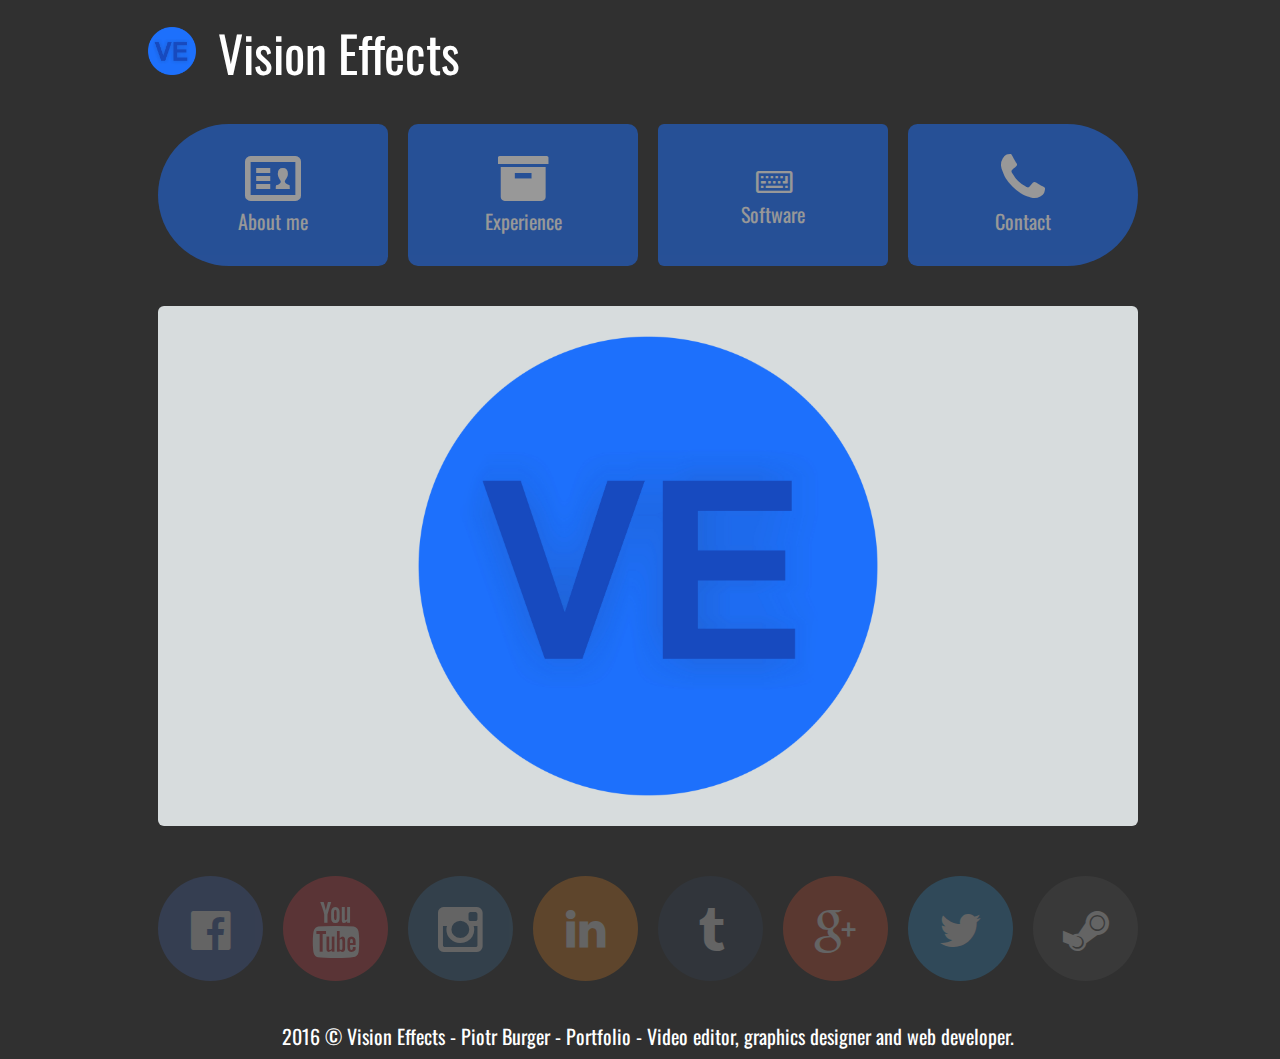
<file: index.html>
<!--VISION EFFECTS © 2016 all rights reserved -->

<!DOCTYPE html>
<html>
  <head>
    <title>Vision Effects</title>
    <meta http-equiv="X-UA-Compatible" content="IE=edge,chrome"
    <meta charset="utf-8"/>
    <meta name="description" content="Video editor, Graphics Designer, Photographer, Web developer"/>
    <meta name="keywords" content="montaż filmowy, teledysk, sesja zdjęciowa, logo, grafika, portfolio, html, css, javascript"/>
        <link rel="icon" 
      type="image/png" 
      href="https://38.media.tumblr.com/avatar_ae6f4740b1dc_128.png">
    <link rel="stylesheet" href="main.css" type="text/css"/>
    <link rel="stylesheet" href="css/fontello.css" type="text/css"/>
    <link href='https://fonts.googleapis.com/css?family=Oswald&subset=latin,latin-ext' rel='stylesheet' type='text/css'>

  </head>
  <body>
    <div id="container">
        <div class="rectangle">
        <div id="logo"><a href="vision-effects-piotr-burger-portfolio" class="tilelinkhtml5"><img src="logo/velogo.png" width="48" height="48"> &shy; Vision Effects</div>
        <div id="nic"></div>
        <div style="clear: both;"></div>
      </div>
      <div class="rectangle">

            <div class="tile1">
            <a href="about-me" class="tilelink"><i class="icon-vcard"></i><br>About me</br></a>
            </div>
            <div class="tile2"><a href="video-montage-web-development-graphics" class="tilelink">
              <i class="icon-box"></i><br>Experience</br></a>
            </div>

      <div class="tile5">
            <a href="video-editor-graphics-designer-webdeveloper-css-html-photographer" class="tilelink">
              <i class="icon-keyboard"></i><br>Software</br></a>
          </div>

            
            <div class="tile3"><a href="contact-vision-effects" class="tilelink">
              <i class="icon-phone"></i><br>Contact</br></a>
            </div>
        </div>
        <div style="clear: both;"></div>

        <div class="square">

            <div class="logo">
              <br/>
              <a href="logo.html" class="tilelinkhtml5"><img src="logo/velogo.png" width="460" height="460" alt=""></a>
            </div>
          </div>

            <div style="clear: both;"></div>
             
      <div class="rectangle">
            <div class="fb">
              <a href="https://www.facebook.com/piotr.burger" target="_blank" class="sociallink">
              <i class="icon-facebook-official"></i></a>
            </div>

            <div class="yt">
              <a href="http://www.youtube.com/lolip1994" target="_blank" class="sociallink">
              <i class="icon-youtube"></i></a>
            </div>

            <div class="insta">
              <a href="http://www.instagram.com/pitmcdonald/" target="_blank" class="sociallink">
              <i class="icon-instagram"></i></a>
            </div>

            <div class="linkin">
              <a href="https://www.linkedin.com/in/piotr-burger-8219b6109?trk=hp-identity-name" target="_blank" class="sociallink">
              <i class="icon-linkedin"></i></a>
            </div>

             <div class="tumblr">
              <a href="http://visioneffects.tumblr.com/" target="_blank" class="sociallink">
              <i class="icon-tumblr"></i></a>
            </div>
    
            <div class="gplus">
              <a href="http://plus.google.com/u/0/" target="_blank" class="sociallink">
              <i class="icon-gplus"></i></a>
            </div>

            <div class="tw">
              <a href="https://twitter.com/LolipQ" target="_blank" class="sociallink">
              <i class="icon-twitter"></i></a>
            </div>
           
            <div class="steam">
              <a href="https://steamcommunity.com/profiles/76561198001798098/" target="_blank" class="sociallink">
              <i class="icon-steam"></i></a>
            </div>

          </div>

            
        <div style="clear: both;"></div>

        <div class="rectangletext">2016 &copy; Vision Effects - Piotr Burger - Portfolio - Video editor, graphics designer and web developer. </div>

      </div>
   </body>
   </html>
</file>
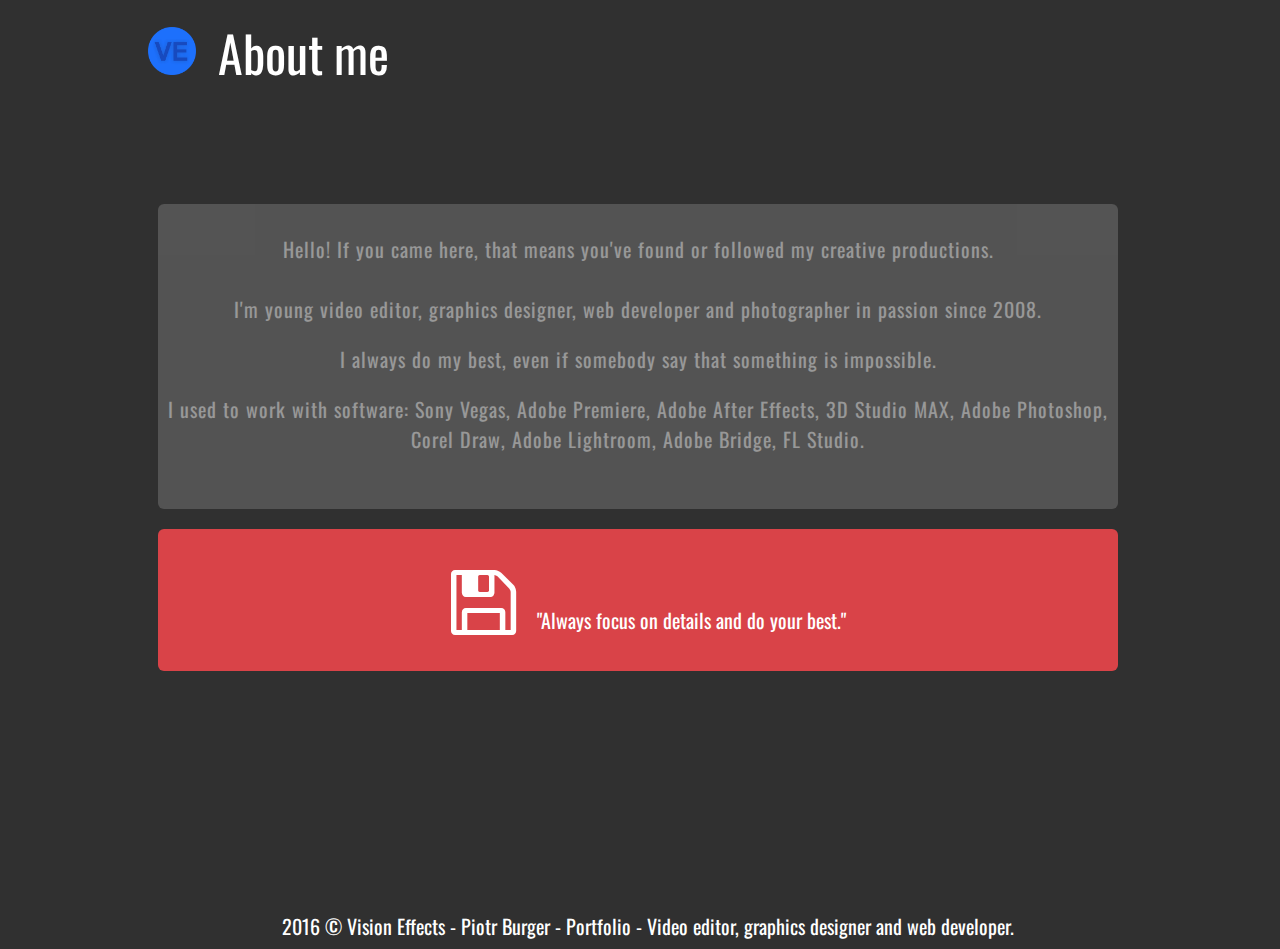
<file: aboutme.html>
<!--VISION EFFECTS © 2016 all rights reserved -->

<!DOCTYPE html>
<html>
  <head>
    <title>Vision Effects</title>
    <meta http-equiv="X-UA-Compatible" content="IE=edge,chrome"
    <meta charset="utf-8"/>
    <meta name="description" content="Video editor, Graphics Designer, Photographer, Web developer"/>
    <meta name="keywords" content="montaż filmowy, teledysk, sesja zdjęciowa, logo, grafika, portfolio, html, css, javascript"/>
        <link rel="icon" 
      type="image/png" 
      href="https://38.media.tumblr.com/avatar_ae6f4740b1dc_128.png">
    <link rel="stylesheet" href="main.css" type="text/css"/>
    <link rel="stylesheet" href="css/fontello.css" type="text/css"/>
    <link href='https://fonts.googleapis.com/css?family=Oswald&subset=latin,latin-ext' rel='stylesheet' type='text/css'>

  </head>
  <body>
    <div id="container">
        <div class="rectangle">
        <div id="logo"><a href="vision-effects-piotr-burger-portfolio" class="tilelinkhtml5"><img src="logo/velogo.png" width="48" height="48"> &shy; About me</div>
        <div id="nic"></div>
        <div style="clear: both;"></div>
      </div>

        <div class="square">

          <div class="about1"><br>Hello! If you came here, that means you've found or followed my creative productions.</br> <br>I'm young video editor, graphics designer, web developer and photographer in passion since 2008.<p> I always do my best, even if somebody say that something is impossible.</p></p><p>I used to work with software: Sony Vegas, Adobe Premiere, Adobe After Effects, 3D Studio MAX, Adobe Photoshop, Corel Draw, Adobe Lightroom, Adobe Bridge, FL Studio.</p>
          </div>
          <div style="clear: both;"></div>

            <div class="aboutme">
              <a href="works.html" target="_blank" class="tilelinkhtml5">
              <i class="icon-floppy"></i>"Always focus on details and do your best."</a>
            </div>
          </div>
            
        <div style="clear: both;"></div>

        <div class="rectangleaboutme">2016 &copy; Vision Effects - Piotr Burger - Portfolio - Video editor, graphics designer and web developer. </div>

      </div>
   </body>
   </html>
</file>
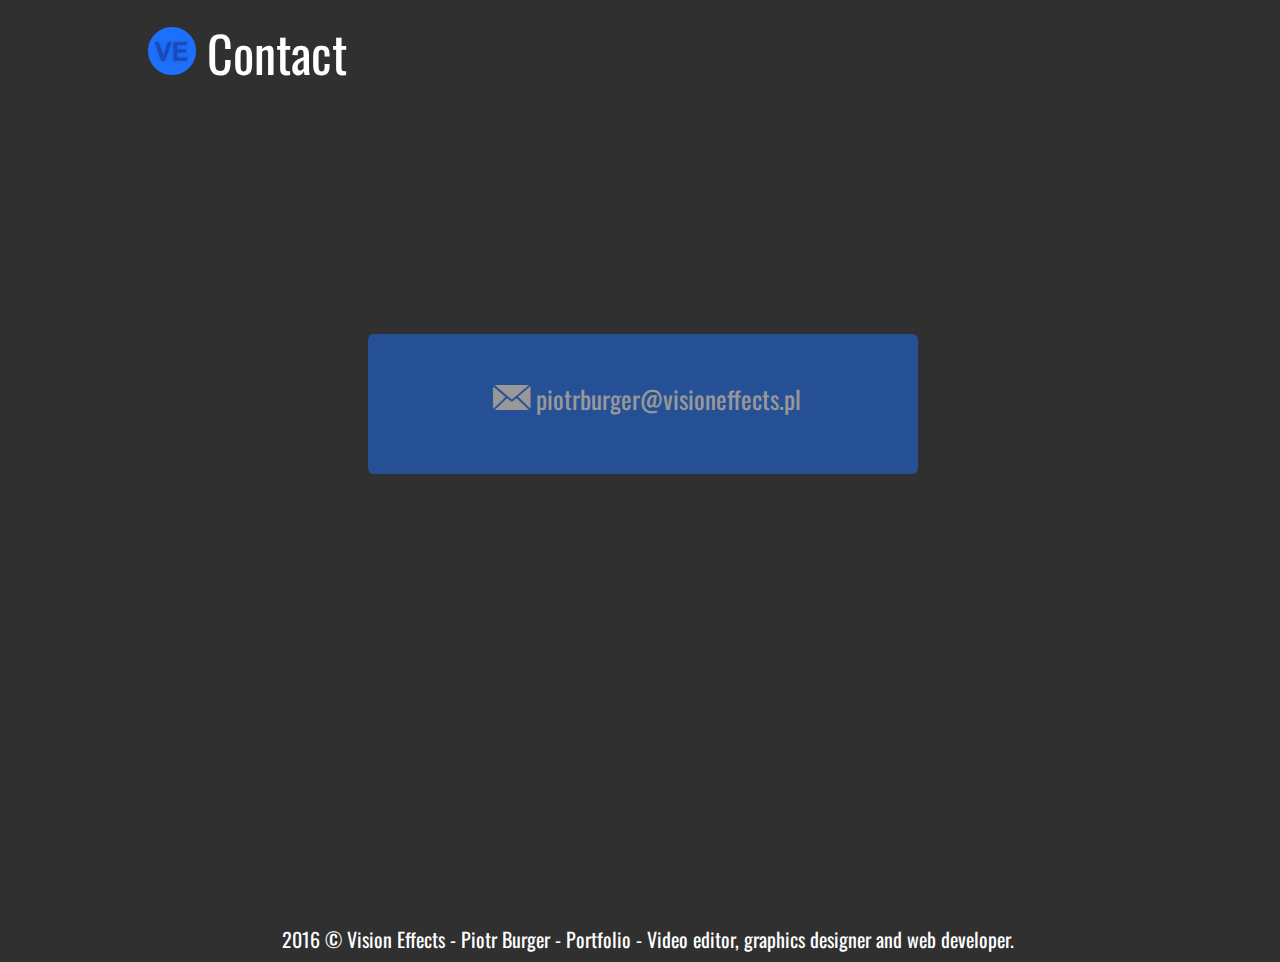
<file: contact.html>
<!--VISION EFFECTS © 2016 all rights reserved -->

<!DOCTYPE html>
<html>
  <head>
    <title>Vision Effects</title>
    <meta http-equiv="X-UA-Compatible" content="IE=edge,chrome"
    <meta charset="utf-8"/>
    <meta name="description" content="Video editor, Graphics Designer, Photographer, Web developer"/>
    <meta name="keywords" content="montaż filmowy, teledysk, sesja zdjęciowa, logo, grafika, portfolio, html, css, javascript"/>
        <link rel="icon" 
      type="image/png" 
      href="https://38.media.tumblr.com/avatar_ae6f4740b1dc_128.png">
    <link rel="stylesheet" href="main.css" type="text/css"/>
    <link rel="stylesheet" href="css/fontello.css" type="text/css"/>
    <link href='https://fonts.googleapis.com/css?family=Oswald&subset=latin,latin-ext' rel='stylesheet' type='text/css'>

  </head>
  <body>
    <div id="container">
        <div class="rectangle">
        <div id="logo"><a href="vision-effects-piotr-burger-portfolio" class="tilelinkhtml5"><img src="logo/velogo.png" width="48" height="48"> &shy;Contact</div>
        <div id="nic"></div>
        <div style="clear: both;"></div>
      </div>

        <div class="square">

          <div class="contact1">
           <i class="icon-email"></i><span>piotrburger@visioneffects.pl</span>

          </div>

          <div style="clear: both;"></div>
  
            <div style="clear: both;"></div>
          </div>
          
            
        <div style="clear: both;"></div>


        <div class="rectangletextcontact"><br>2016 &copy; Vision Effects - Piotr Burger - Portfolio - Video editor, graphics designer and web developer.</br> </div>

      </div>
   </body>
   </html>
</file>
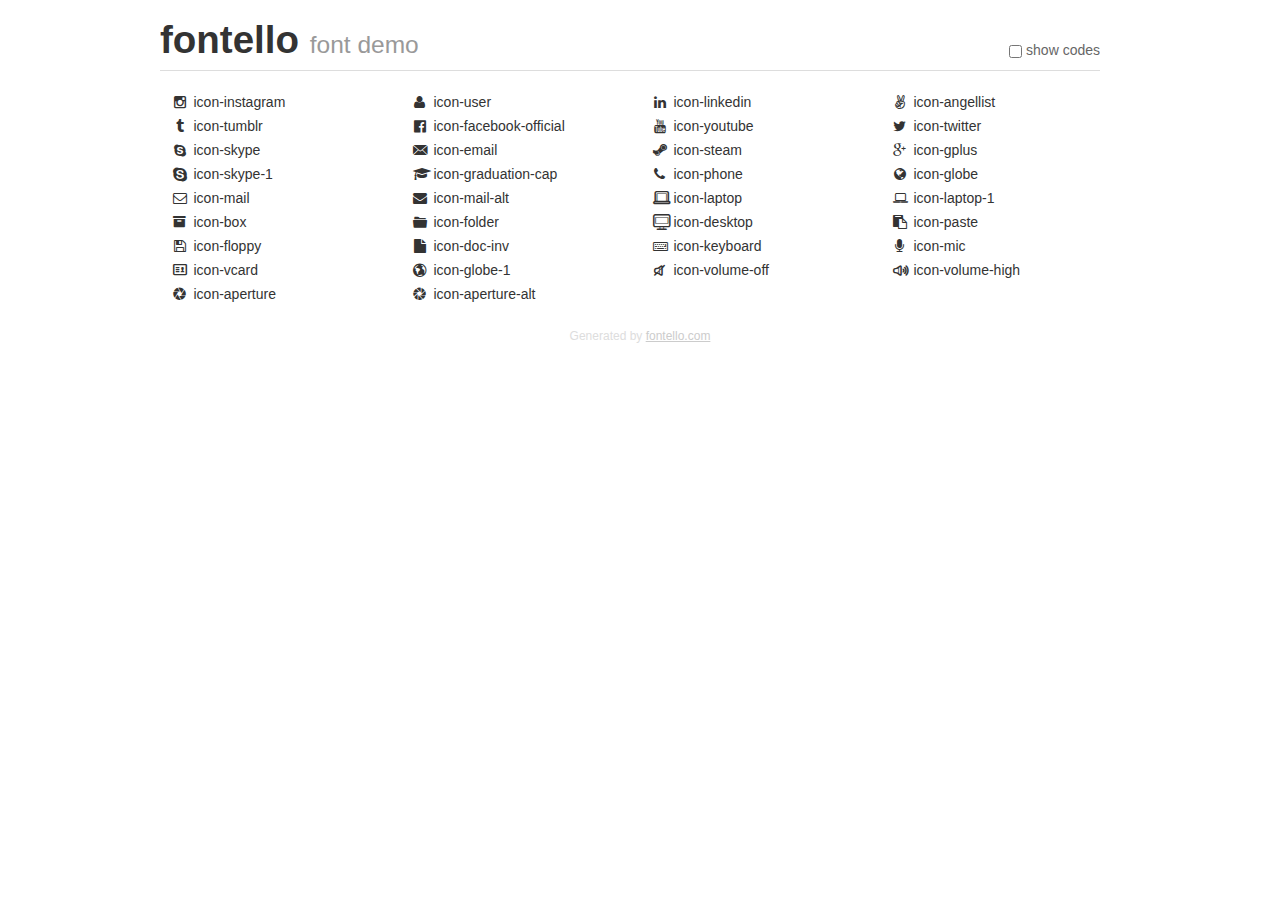
<file: demo.html>
<!DOCTYPE html>
<html>
  <head><!--[if lt IE 9]><script language="javascript" type="text/javascript" src="//html5shim.googlecode.com/svn/trunk/html5.js"></script><![endif]-->
    <meta charset="UTF-8"><style>/*
 * Bootstrap v2.2.1
 *
 * Copyright 2012 Twitter, Inc
 * Licensed under the Apache License v2.0
 * http://www.apache.org/licenses/LICENSE-2.0
 *
 * Designed and built with all the love in the world @twitter by @mdo and @fat.
 */
.clearfix {
  *zoom: 1;
}
.clearfix:before,
.clearfix:after {
  display: table;
  content: "";
  line-height: 0;
}
.clearfix:after {
  clear: both;
}
html {
  font-size: 100%;
  -webkit-text-size-adjust: 100%;
  -ms-text-size-adjust: 100%;
}
a:focus {
  outline: thin dotted #333;
  outline: 5px auto -webkit-focus-ring-color;
  outline-offset: -2px;
}
a:hover,
a:active {
  outline: 0;
}
button,
input,
select,
textarea {
  margin: 0;
  font-size: 100%;
  vertical-align: middle;
}
button,
input {
  *overflow: visible;
  line-height: normal;
}
button::-moz-focus-inner,
input::-moz-focus-inner {
  padding: 0;
  border: 0;
}
body {
  margin: 0;
  font-family: "Helvetica Neue", Helvetica, Arial, sans-serif;
  font-size: 14px;
  line-height: 20px;
  color: #333;
  background-color: #fff;
}
a {
  color: #08c;
  text-decoration: none;
}
a:hover {
  color: #005580;
  text-decoration: underline;
}
.row {
  margin-left: -20px;
  *zoom: 1;
}
.row:before,
.row:after {
  display: table;
  content: "";
  line-height: 0;
}
.row:after {
  clear: both;
}
[class*="span"] {
  float: left;
  min-height: 1px;
  margin-left: 20px;
}
.container,
.navbar-static-top .container,
.navbar-fixed-top .container,
.navbar-fixed-bottom .container {
  width: 940px;
}
.span12 {
  width: 940px;
}
.span11 {
  width: 860px;
}
.span10 {
  width: 780px;
}
.span9 {
  width: 700px;
}
.span8 {
  width: 620px;
}
.span7 {
  width: 540px;
}
.span6 {
  width: 460px;
}
.span5 {
  width: 380px;
}
.span4 {
  width: 300px;
}
.span3 {
  width: 220px;
}
.span2 {
  width: 140px;
}
.span1 {
  width: 60px;
}
[class*="span"].pull-right,
.row-fluid [class*="span"].pull-right {
  float: right;
}
.container {
  margin-right: auto;
  margin-left: auto;
  *zoom: 1;
}
.container:before,
.container:after {
  display: table;
  content: "";
  line-height: 0;
}
.container:after {
  clear: both;
}
p {
  margin: 0 0 10px;
}
.lead {
  margin-bottom: 20px;
  font-size: 21px;
  font-weight: 200;
  line-height: 30px;
}
small {
  font-size: 85%;
}
h1 {
  margin: 10px 0;
  font-family: inherit;
  font-weight: bold;
  line-height: 20px;
  color: inherit;
  text-rendering: optimizelegibility;
}
h1 small {
  font-weight: normal;
  line-height: 1;
  color: #999;
}
h1 {
  line-height: 40px;
}
h1 {
  font-size: 38.5px;
}
h1 small {
  font-size: 24.5px;
}
body {
  margin-top: 90px;
}
.header {
  position: fixed;
  top: 0;
  left: 50%;
  margin-left: -480px;
  background-color: #fff;
  border-bottom: 1px solid #ddd;
  padding-top: 10px;
  z-index: 10;
}
.footer {
  color: #ddd;
  font-size: 12px;
  text-align: center;
  margin-top: 20px;
}
.footer a {
  color: #ccc;
  text-decoration: underline;
}
.the-icons {
  font-size: 14px;
  line-height: 24px;
}
.switch {
  position: absolute;
  right: 0;
  bottom: 10px;
  color: #666;
}
.switch input {
  margin-right: 0.3em;
}
.codesOn .i-name {
  display: none;
}
.codesOn .i-code {
  display: inline;
}
.i-code {
  display: none;
}
@font-face {
      font-family: 'fontello';
      src: url('./font/fontello.eot?12306689');
      src: url('./font/fontello.eot?12306689#iefix') format('embedded-opentype'),
           url('./font/fontello.woff?12306689') format('woff'),
           url('./font/fontello.ttf?12306689') format('truetype'),
           url('./font/fontello.svg?12306689#fontello') format('svg');
      font-weight: normal;
      font-style: normal;
    }
     
     
    .demo-icon
    {
      font-family: "fontello";
      font-style: normal;
      font-weight: normal;
      speak: none;
     
      display: inline-block;
      text-decoration: inherit;
      width: 1em;
      margin-right: .2em;
      text-align: center;
      /* opacity: .8; */
     
      /* For safety - reset parent styles, that can break glyph codes*/
      font-variant: normal;
      text-transform: none;
     
      /* fix buttons height, for twitter bootstrap */
      line-height: 1em;
     
      /* Animation center compensation - margins should be symmetric */
      /* remove if not needed */
      margin-left: .2em;
     
      /* You can be more comfortable with increased icons size */
      /* font-size: 120%; */
     
      /* Font smoothing. That was taken from TWBS */
      -webkit-font-smoothing: antialiased;
      -moz-osx-font-smoothing: grayscale;
     
      /* Uncomment for 3D effect */
      /* text-shadow: 1px 1px 1px rgba(127, 127, 127, 0.3); */
    }
     </style>
    <link rel="stylesheet" href="css/animation.css"><!--[if IE 7]><link rel="stylesheet" href="css/fontello-ie7.css"><![endif]-->
    <script>
      function toggleCodes(on) {
        var obj = document.getElementById('icons');
      
        if (on) {
          obj.className += ' codesOn';
        } else {
          obj.className = obj.className.replace(' codesOn', '');
        }
      }
      
    </script>
  </head>
  <body>
    <div class="container header">
      <h1>
        fontello
         <small>font demo</small>
      </h1>
      <label class="switch">
        <input type="checkbox" onclick="toggleCodes(this.checked)">show codes
      </label>
    </div>
    <div id="icons" class="container">
      <div class="row">
        <div title="Code: 0xe800" class="the-icons span3"><i class="demo-icon icon-instagram">&#xe800;</i> <span class="i-name">icon-instagram</span><span class="i-code">0xe800</span></div>
        <div title="Code: 0xe801" class="the-icons span3"><i class="demo-icon icon-user">&#xe801;</i> <span class="i-name">icon-user</span><span class="i-code">0xe801</span></div>
        <div title="Code: 0xe802" class="the-icons span3"><i class="demo-icon icon-linkedin">&#xe802;</i> <span class="i-name">icon-linkedin</span><span class="i-code">0xe802</span></div>
        <div title="Code: 0xe803" class="the-icons span3"><i class="demo-icon icon-angellist">&#xe803;</i> <span class="i-name">icon-angellist</span><span class="i-code">0xe803</span></div>
      </div>
      <div class="row">
        <div title="Code: 0xe804" class="the-icons span3"><i class="demo-icon icon-tumblr">&#xe804;</i> <span class="i-name">icon-tumblr</span><span class="i-code">0xe804</span></div>
        <div title="Code: 0xe805" class="the-icons span3"><i class="demo-icon icon-facebook-official">&#xe805;</i> <span class="i-name">icon-facebook-official</span><span class="i-code">0xe805</span></div>
        <div title="Code: 0xe806" class="the-icons span3"><i class="demo-icon icon-youtube">&#xe806;</i> <span class="i-name">icon-youtube</span><span class="i-code">0xe806</span></div>
        <div title="Code: 0xe807" class="the-icons span3"><i class="demo-icon icon-twitter">&#xe807;</i> <span class="i-name">icon-twitter</span><span class="i-code">0xe807</span></div>
      </div>
      <div class="row">
        <div title="Code: 0xe808" class="the-icons span3"><i class="demo-icon icon-skype">&#xe808;</i> <span class="i-name">icon-skype</span><span class="i-code">0xe808</span></div>
        <div title="Code: 0xe809" class="the-icons span3"><i class="demo-icon icon-email">&#xe809;</i> <span class="i-name">icon-email</span><span class="i-code">0xe809</span></div>
        <div title="Code: 0xe80a" class="the-icons span3"><i class="demo-icon icon-steam">&#xe80a;</i> <span class="i-name">icon-steam</span><span class="i-code">0xe80a</span></div>
        <div title="Code: 0xe80b" class="the-icons span3"><i class="demo-icon icon-gplus">&#xe80b;</i> <span class="i-name">icon-gplus</span><span class="i-code">0xe80b</span></div>
      </div>
      <div class="row">
        <div title="Code: 0xe80c" class="the-icons span3"><i class="demo-icon icon-skype-1">&#xe80c;</i> <span class="i-name">icon-skype-1</span><span class="i-code">0xe80c</span></div>
        <div title="Code: 0xe80d" class="the-icons span3"><i class="demo-icon icon-graduation-cap">&#xe80d;</i> <span class="i-name">icon-graduation-cap</span><span class="i-code">0xe80d</span></div>
        <div title="Code: 0xe80e" class="the-icons span3"><i class="demo-icon icon-phone">&#xe80e;</i> <span class="i-name">icon-phone</span><span class="i-code">0xe80e</span></div>
        <div title="Code: 0xe80f" class="the-icons span3"><i class="demo-icon icon-globe">&#xe80f;</i> <span class="i-name">icon-globe</span><span class="i-code">0xe80f</span></div>
      </div>
      <div class="row">
        <div title="Code: 0xe810" class="the-icons span3"><i class="demo-icon icon-mail">&#xe810;</i> <span class="i-name">icon-mail</span><span class="i-code">0xe810</span></div>
        <div title="Code: 0xe811" class="the-icons span3"><i class="demo-icon icon-mail-alt">&#xe811;</i> <span class="i-name">icon-mail-alt</span><span class="i-code">0xe811</span></div>
        <div title="Code: 0xe812" class="the-icons span3"><i class="demo-icon icon-laptop">&#xe812;</i> <span class="i-name">icon-laptop</span><span class="i-code">0xe812</span></div>
        <div title="Code: 0xe813" class="the-icons span3"><i class="demo-icon icon-laptop-1">&#xe813;</i> <span class="i-name">icon-laptop-1</span><span class="i-code">0xe813</span></div>
      </div>
      <div class="row">
        <div title="Code: 0xe814" class="the-icons span3"><i class="demo-icon icon-box">&#xe814;</i> <span class="i-name">icon-box</span><span class="i-code">0xe814</span></div>
        <div title="Code: 0xe815" class="the-icons span3"><i class="demo-icon icon-folder">&#xe815;</i> <span class="i-name">icon-folder</span><span class="i-code">0xe815</span></div>
        <div title="Code: 0xe816" class="the-icons span3"><i class="demo-icon icon-desktop">&#xe816;</i> <span class="i-name">icon-desktop</span><span class="i-code">0xe816</span></div>
        <div title="Code: 0xe817" class="the-icons span3"><i class="demo-icon icon-paste">&#xe817;</i> <span class="i-name">icon-paste</span><span class="i-code">0xe817</span></div>
      </div>
      <div class="row">
        <div title="Code: 0xe818" class="the-icons span3"><i class="demo-icon icon-floppy">&#xe818;</i> <span class="i-name">icon-floppy</span><span class="i-code">0xe818</span></div>
        <div title="Code: 0xe819" class="the-icons span3"><i class="demo-icon icon-doc-inv">&#xe819;</i> <span class="i-name">icon-doc-inv</span><span class="i-code">0xe819</span></div>
        <div title="Code: 0xe81a" class="the-icons span3"><i class="demo-icon icon-keyboard">&#xe81a;</i> <span class="i-name">icon-keyboard</span><span class="i-code">0xe81a</span></div>
        <div title="Code: 0xe81b" class="the-icons span3"><i class="demo-icon icon-mic">&#xe81b;</i> <span class="i-name">icon-mic</span><span class="i-code">0xe81b</span></div>
      </div>
      <div class="row">
        <div title="Code: 0xe81c" class="the-icons span3"><i class="demo-icon icon-vcard">&#xe81c;</i> <span class="i-name">icon-vcard</span><span class="i-code">0xe81c</span></div>
        <div title="Code: 0xe81d" class="the-icons span3"><i class="demo-icon icon-globe-1">&#xe81d;</i> <span class="i-name">icon-globe-1</span><span class="i-code">0xe81d</span></div>
        <div title="Code: 0xe81e" class="the-icons span3"><i class="demo-icon icon-volume-off">&#xe81e;</i> <span class="i-name">icon-volume-off</span><span class="i-code">0xe81e</span></div>
        <div title="Code: 0xe81f" class="the-icons span3"><i class="demo-icon icon-volume-high">&#xe81f;</i> <span class="i-name">icon-volume-high</span><span class="i-code">0xe81f</span></div>
      </div>
      <div class="row">
        <div title="Code: 0xe820" class="the-icons span3"><i class="demo-icon icon-aperture">&#xe820;</i> <span class="i-name">icon-aperture</span><span class="i-code">0xe820</span></div>
        <div title="Code: 0xe821" class="the-icons span3"><i class="demo-icon icon-aperture-alt">&#xe821;</i> <span class="i-name">icon-aperture-alt</span><span class="i-code">0xe821</span></div>
      </div>
    </div>
    <div class="container footer">Generated by <a href="http://fontello.com">fontello.com</a></div>
  </body>
</html>
</file>
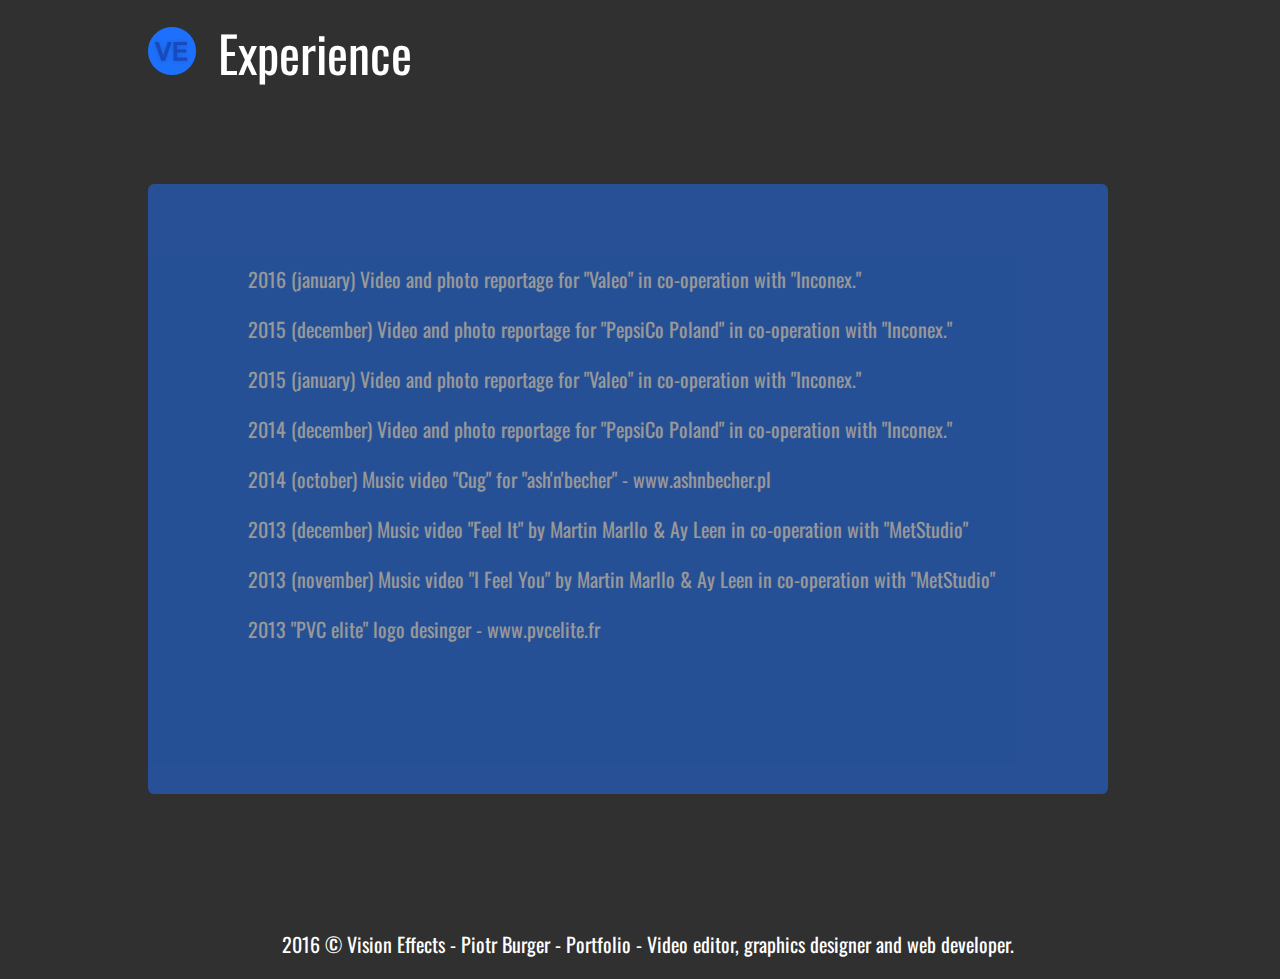
<file: experience.html>
<!--VISION EFFECTS © 2016 all rights reserved -->

<!DOCTYPE html>
<html>
  <head>
    <title>Vision Effects</title>
    <meta http-equiv="X-UA-Compatible" content="IE=edge,chrome"
    <meta charset="utf-8"/>
    <meta name="description" content="Video editor, Graphics Designer, Photographer, Web developer"/>
    <meta name="keywords" content="montaż filmowy, teledysk, sesja zdjęciowa, logo, grafika, portfolio, html, css, javascript"/>
        <link rel="icon" 
      type="image/png" 
      href="https://38.media.tumblr.com/avatar_ae6f4740b1dc_128.png">
    <link rel="stylesheet" href="main.css" type="text/css"/>
    <link rel="stylesheet" href="css/fontello.css" type="text/css"/>
    <link href='https://fonts.googleapis.com/css?family=Oswald&subset=latin,latin-ext' rel='stylesheet' type='text/css'>

  </head>
  <body>
    <div id="container">
        <div class="rectangle">
        <div id="logo"><a href="vision-effects-piotr-burger-portfolio" class="tilelinkhtml5"><img src="logo/velogo.png" width="48" height="48"> &shy; Experience</div>
        <div id="nic"></div>
        <div style="clear: both;"></div>
      </div>

        <div class="square">

          <div class="experience">
            <br></br>
            <p> 2016 (january) Video and photo reportage for "Valeo" in co-operation with "Inconex."</p>
            <p> 2015 (december) Video and photo reportage for "PepsiCo Poland" in co-operation with "Inconex."</p>
            <p> 2015 (january) Video and photo reportage for "Valeo" in co-operation with "Inconex."</p>
            <p> 2014 (december) Video and photo reportage for "PepsiCo Poland" in co-operation with "Inconex."</p>
            <p> 2014 (october) Music video "Cug" for "ash'n'becher" - www.ashnbecher.pl</p>         
            <p> 2013 (december) Music video "Feel It" by Martin Marllo & Ay Leen in co-operation with "MetStudio"</p>
            <p> 2013 (november) Music video "I Feel You" by Martin Marllo & Ay Leen in co-operation with "MetStudio"</p>
               <p> 2013 "PVC elite" logo desinger - www.pvcelite.fr </p>

          
          </div>
          </div>
          
        <div style="clear: both;"></div>

        <div class="rectangle">2016 &copy; Vision Effects - Piotr Burger - Portfolio - Video editor, graphics designer and web developer. </div>

      </div>
   </body>
   </html>
</file>
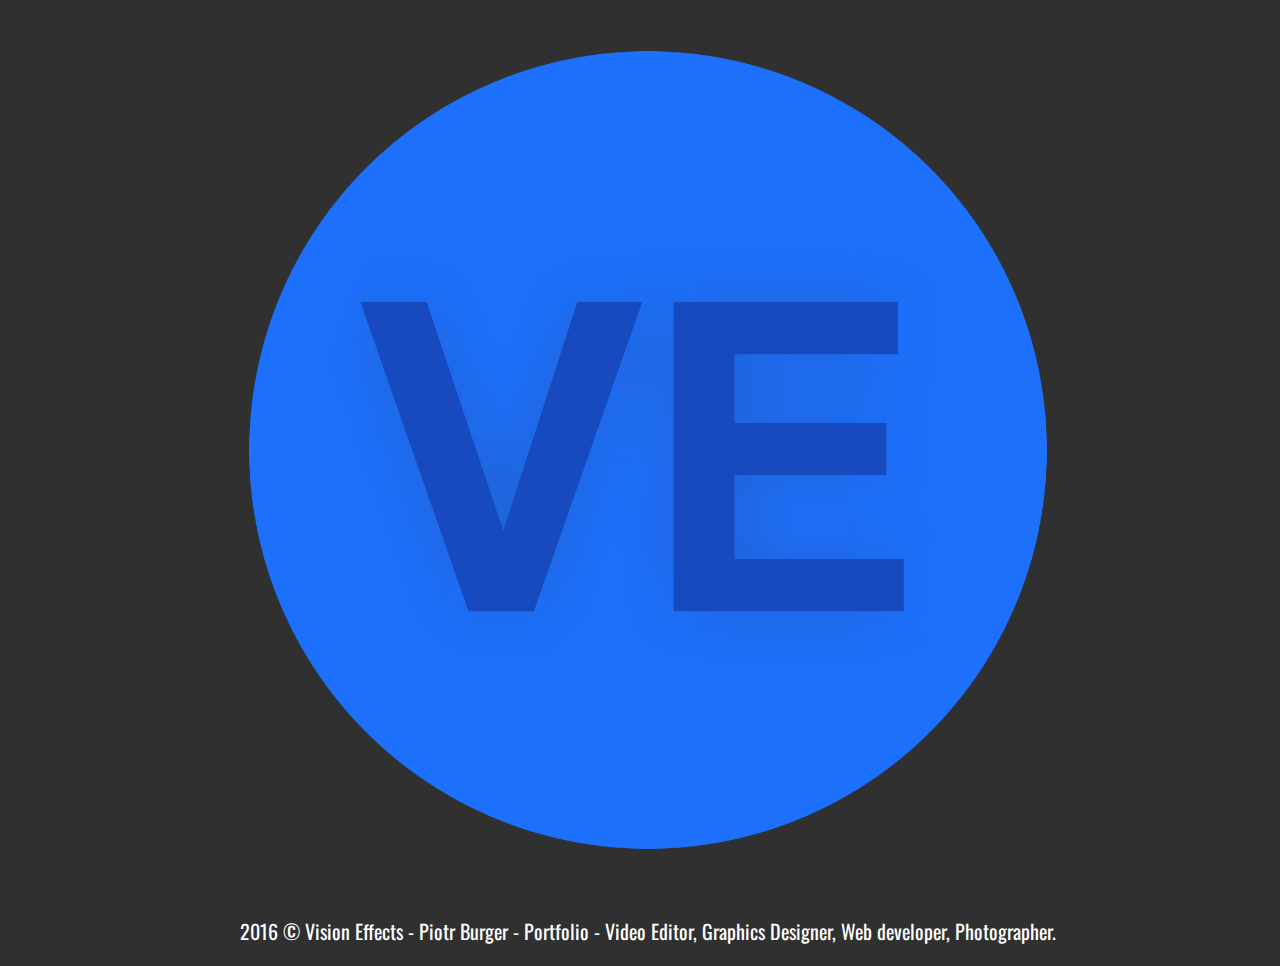
<file: logo.html>
<!--VISION EFFECTS © 2016 all rights reserved -->

<!DOCTYPE html>
<html>
  <head>
    <title>Vision Effects</title>
    <meta http-equiv="X-UA-Compatible" content="IE=edge,chrome"
    <meta charset="utf-8"/>
    <meta name="description" content="Video editor, Graphics Designer, Photographer, Web developer"/>
    <meta name="keywords" content="montaż filmowy, teledysk, sesja zdjęciowa, logo, grafika, portfolio, html, css, javascript"/>
        <link rel="icon" 
      type="image/png" 
      href="https://38.media.tumblr.com/avatar_ae6f4740b1dc_128.png">
    <link rel="stylesheet" href="main.css" type="text/css"/>
    <link rel="stylesheet" href="css/fontello.css" type="text/css"/>
    <link href='https://fonts.googleapis.com/css?family=Oswald&subset=latin,latin-ext' rel='stylesheet' type='text/css'>

  </head>
  <body>
    <div id="container">
        <div class="rectangle">
          <div class="biglogo">
            <a href="index.html" class="tilelinkhtml5"><img src="logo/velogo.png" width="800" height="800" alt=""></a>
          </div>

        <div class="rectanglelogotext">2016 &copy; Vision Effects - Piotr Burger - Portfolio - Video Editor, Graphics Designer, Web developer, Photographer. </div>

      </div>
   </body>
   </html>
</file>
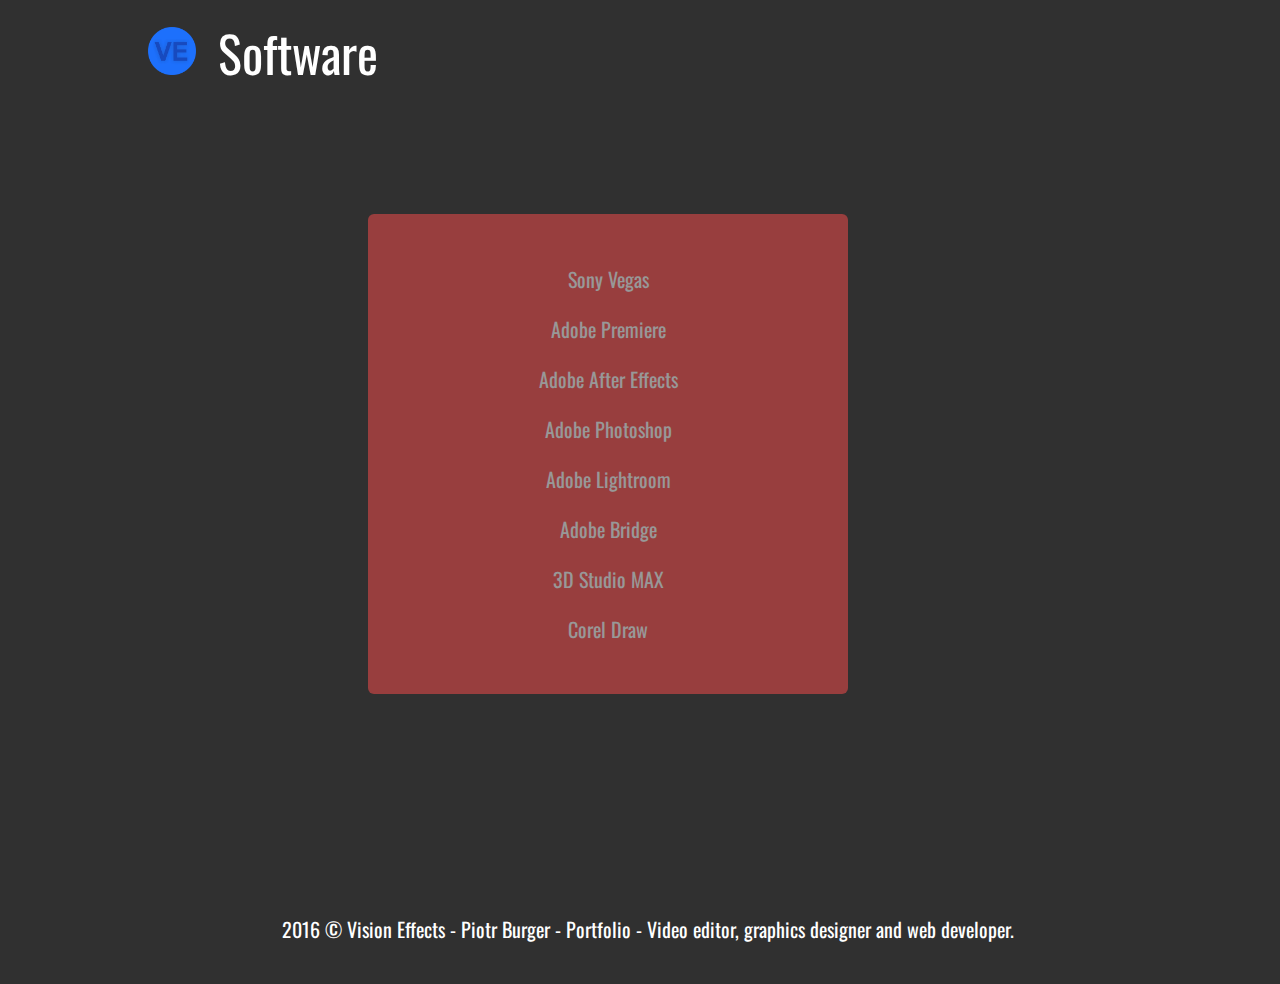
<file: software.html>
<!--VISION EFFECTS © 2016 all rights reserved -->

<!DOCTYPE html>
<html>
  <head>
    <title>Vision Effects</title>
    <meta http-equiv="X-UA-Compatible" content="IE=edge,chrome"
    <meta charset="utf-8"/>
    <meta name="description" content="Video editor, Graphics Designer, Photographer, Web developer"/>
    <meta name="keywords" content="montaż filmowy, teledysk, sesja zdjęciowa, logo, grafika, portfolio, html, css, javascript"/>
        <link rel="icon" 
      type="image/png" 
      href="https://38.media.tumblr.com/avatar_ae6f4740b1dc_128.png">
    <link rel="stylesheet" href="main.css" type="text/css"/>
    <link rel="stylesheet" href="css/fontello.css" type="text/css"/>
    <link href='https://fonts.googleapis.com/css?family=Oswald&subset=latin,latin-ext' rel='stylesheet' type='text/css'>

  </head>
  <body>
    <div id="container">
        <div class="rectangle">
        <div id="logo"><a href="vision-effects-piotr-burger-portfolio" class="tilelinkhtml5"><img src="logo/velogo.png" width="48" height="48"> &shy; Software</div>
        <div id="nic"></div>
        <div style="clear: both;"></div>
      </div>

        <div class="square">
            <div class="tile4">
              <p>Sony Vegas</p><p>Adobe Premiere<p><p>Adobe After Effects</p><p>Adobe Photoshop</p><p>Adobe Lightroom</p><p>Adobe Bridge</p><p>3D Studio MAX</p><p>Corel Draw</p></div>
            
        <div style="clear: both;"></div>

        <div class="rectangle">2016 &copy; Vision Effects - Piotr Burger - Portfolio - Video editor, graphics designer and web developer. </div>

      </div>
   </body>
   </html>
</file>
<file: main.css>
body
{
  background-color: #303030;
  color: #ffffff;
  font-family: 'Oswald', sans-serif;
  font-size: 20px;
  width: 100%;
  height: 100%;
  overflow-x: hidden;
}


#container
{
  width: 1000px;
  margin-left: auto;
  margin-right: auto;
}

.rectangle
{
  width: 1000px;
  margin: 0px;
  text-align: center;
  margin-bottom: 20px;
  margin-top: 10px;
}

.rectangletext
{
  width: 1000px;
  margin: 0px;
  text-align: center;
  margin-bottom: 0px;
  margin-top: 30px;
}
.rectangletextcontact
{
  width: 1000px;
  margin: 0px;
  text-align: center;
}

.rectangleaboutme
{
  width: 1000px;
  margin: 0px;
  text-align: center;
}

.square
{
  margin-bottom: 20px;
  margin-top: 20px;
  width: 50%;
  float: left;
}

#logo
{
  float: left;
  font-family: 'Oswald', sans-serif;
  font-size: 50px;
  width: 600px;
  text-align: left;
  margin-top: 5px;
  margin-bottom: 5px;
}

#nic
{
  float: left;
  font-family: 'Oswald', sans-serif;
  font-size: 50px;
  text-align: left;
  margin-top: 20px;
  margin-bottom: 20px;

}

.tile1
{
  border: 1px solid: #1d70fc;
  border-radius: 150px 20px 20px 150px;
  margin: 10px;
  width: 230px;
  height: 142px;
background-color: #1d70fc;
float: left;
text-align: center;
opacity: 0.5;
  }

.tile1:hover
{
  background-color: #0c60eb;
  opacity: 1;
}

.tile2
{
  margin: 10px;
  width: 230px;
  height: 142px;
background-color: #1d70fc;
float: left;
text-align: center;
border-top-left-radius: 10px;
border-top-right-radius: 10px;
border-bottom-left-radius: 10px;
border-bottom-right-radius: 10px;
opacity: 0.5;
  }

.tile2:hover
{
  background-color: #0c60eb;
opacity: 1;
}

.tile3
{
  border: 1px solid: #1d70fc;
  border-radius: 20px 150px 150px 20px;
  margin: 10px;
  width: 230px;
  height: 142px;
background-color: #1d70fc;
float: left;
text-align: center;
opacity: 0.5;
  }

.tile3:hover
{
  background-color: #0c60eb;
  opacity: 1;
}



.tile4
{
  margin: 10px;
  width: 420px;
  height: 420px;
background-color: #ff4c4c;
text-align: center;
font-size: 20px;
padding: 30px;
float: left;
border-top-left-radius: 6px;
border-top-right-radius: 6px;
border-bottom-left-radius: 6px;
border-bottom-right-radius: 6px;
margin-top: 80px;
margin-bottom: 210px;
margin-left: 220px;
opacity: 0.5;

}
.tile4:hover
{
  background-color: #ee3b3b;
opacity: 1;
}

.tile5
{
  margin: 10px;
  width: 230px;
  height: 142px;
background-color: #1d70fc;
float: left;
text-align: center;
border-top-left-radius: 6px;
border-top-right-radius: 6px;
border-bottom-left-radius: 6px;
border-bottom-right-radius: 6px;
opacity: 0.5;
  }

  .tile5:hover
{
  background-color: #0c60eb;
  opacity: 1;

}

.yt
{
  margin: 10px;
  width: 105px;
  height: 105px;
background-color: #d94348;
float: left;
border: 1px solid: #d94348;
border-radius: 150px 150px 150px 150px;
opacity: 0.25;

  }

.yt:hover
{
  background-color: #c83237;
  opacity: 1;
}

.fb
{
  margin: 10px;
  width: 105px;
 height: 105px;
background-color: #4668b3;
float: left;
border: 1px solid: #4668b3;
border-radius: 150px 150px 150px 150px;
opacity: 0.25;

  }

.fb:hover
{
  background-color: #3557a2;
  opacity: 1;
}


.tw
{
  margin: 10px;
  width: 105px;
height: 105px;
background-color: #3095d3;
float: left;
border: 1px solid: #3095d3;
border-radius: 150px 150px 150px 150px;
opacity: 0.25;

  }

.tw:hover
{
  background-color: #2084c2;
  opacity: 1;
}


.gplus
{
  margin: 10px;
  width: 105px;
height: 105px;
background-color: #d95333;
float: left;
border: 1px solid: #d95333;
border-radius: 150px 150px 150px 150px;
opacity: 0.25;

  }

.gplus:hover
{
  background-color: #c84222;
  opacity: 1;
}


.insta
{
  margin: 10px;
  width: 105px;
height: 105px;
background-color: #3f729b;
float: left;
border: 1px solid: #3f729b;
border-radius: 150px 150px 150px 150px;
opacity: 0.25;

  }

.insta:hover
{
  background-color: #2e618a;
opacity: 1;

}


  .linkin
{
  margin: 10px;
  width: 105px;
height: 105px;
background-color: #e68523;
float: left;
border: 1px solid: #e68523;
border-radius: 150px 150px 150px 150px;
opacity: 0.25;

  }

.linkin:hover
{
  background-color: #d57412;
  opacity: 1;
}


.steam
{
  margin: 10px;
  width: 105px;
height: 105px;
background-color: #555555;
float: left;
border: 1px solid: #555555;
border-radius: 150px 150px 150px 150px;
opacity: 0.25;

  }

.steam:hover
{
  background-color: #444444;
  opacity: 1;
}


.tumblr
{
  margin: 10px;
  width: 105px;
height: 105px;
background-color: #35465c;
float: left;
border: 1px solid: #35465c;
border-radius: 150px 150px 150px 150px;
opacity: 0.25;


  }

.tumblr:hover
{
  background-color: #24354b;
  opacity: 1;
}

a.tilelink
{
  color: #ffffff;
  text-decoration: none;
  display: block;
  width: 230px;
  height: 142px;
}

a.tilelinkhtml5
{
  color: #ffffff;
  text-decoration: none;
}

a.sociallink
{
  color: #ffffff;
  text-decoration: none;
  display: block;
  width: 105px;
  height: 142px;
}

.contact1
{
  width: 550px;
  height: 140px;
  background-color: #1d70fc;
border-top-left-radius: 6px;
border-top-right-radius: 6px;
border-bottom-left-radius: 6px;
border-bottom-right-radius: 6px;
text-align: center;
font-size: 25px;
margin-bottom: 400px;
margin-top: 200px;
margin-left: 220px;
float: left;
opacity: 0.5;
}

.contact1:hover
{
  background-color: #ee3b3b;
opacity: 1;
}

  .contacttile
{
  margin: 10px;
  width: 420px;
  height: 244px;
background-color: #3399ff;
text-align: center;
font-size: 20px;
padding: 30px;
border-top-left-radius: 6px;
border-top-right-radius: 6px;
border-bottom-left-radius: 6px;
border-bottom-right-radius: 6px;
}

.contacttile:hover
{
  background-color: #ee3b3b;
}

.aboutme
{
  margin: 10px;
  width: 960px;
  height: 142px;
background-color: #d94348;
float: left;
text-align: center;
border-top-left-radius: 6px;
border-top-right-radius: 6px;
border-bottom-left-radius: 6px;
border-bottom-right-radius: 6px;
margin-bottom: 220px;

  }

.about1
{
  margin: 10px;
  width: 960px;
  height: 305px;
background-color: #777777;
float: left;
text-align: center;
letter-spacing: 1px;
color: #ffffff;
opacity: 0.5;
border-top-left-radius: 6px;
border-top-right-radius: 6px;
border-bottom-left-radius: 6px;
border-bottom-right-radius: 6px;
margin-top: 70px;

  }

  .about1:hover
{
background-color: #777777;
opacity: 1;
  }

.logo
{
  float: left;
  margin: 10px;
  width: 980px;
  height: 520px;
background-color: #d7dcdd;
display: block;
text-align: center;
border-top-left-radius: 6px;
border-top-right-radius: 6px;
border-bottom-left-radius: 6px;
border-bottom-right-radius: 6px;
}

.logo:hover
{
  background-color: #1d70fc;
}

.biglogo
{
  text-align: center;
  margin-top: 50px;
  margin-bottom: 60px;
}

.experience
{
  width: 960px;
  height: 610px;
  background-color: #1d70fc;
border-top-left-radius: 6px;
border-top-right-radius: 6px;
border-bottom-left-radius: 6px;
border-bottom-right-radius: 6px;
text-align: left;
text-indent: 100px;
opacity: 0.5;
margin-bottom: 105px;
margin-top: 50px;
}

.experience:hover
{
  background-color: #1d70fc;
  opacity: 1;
}
</file>
<file: css/fontello.css>
@font-face {
  font-family: 'fontello';
  src: url('../font/fontello.eot?96882461');
  src: url('../font/fontello.eot?96882461#iefix') format('embedded-opentype'),
       url('../font/fontello.woff2?96882461') format('woff2'),
       url('../font/fontello.woff?96882461') format('woff'),
       url('../font/fontello.ttf?96882461') format('truetype'),
       url('../font/fontello.svg?96882461#fontello') format('svg');
  font-weight: normal;
  font-style: normal;
}
/* Chrome hack: SVG is rendered more smooth in Windozze. 100% magic, uncomment if you need it. */
/* Note, that will break hinting! In other OS-es font will be not as sharp as it could be */
/*
@media screen and (-webkit-min-device-pixel-ratio:0) {
  @font-face {
    font-family: 'fontello';
    src: url('../font/fontello.svg?96882461#fontello') format('svg');
  }
}
*/
 
 [class^="icon-"]:before, [class*=" icon-"]:before {
  font-family: "fontello";
  font-style: normal;
  font-weight: normal;
  speak: none;
 
  display: inline-block;
  text-decoration: inherit;
  width: 1em;
  margin-right: .2em;
  text-align: center;
  /* opacity: .8; */
 
  /* For safety - reset parent styles, that can break glyph codes*/
  font-variant: normal;
  text-transform: none;
 
  /* fix buttons height, for twitter bootstrap */
  line-height: 1em;
 
  /* Animation center compensation - margins should be symmetric */
  /* remove if not needed */
  margin-left: .2em;
 
  /* you can be more comfortable with increased icons size */
  /* font-size: 120%; */
 
  /* Font smoothing. That was taken from TWBS */
  -webkit-font-smoothing: antialiased;
  -moz-osx-font-smoothing: grayscale;
 
  /* Uncomment for 3D effect */
  /* text-shadow: 1px 1px 1px rgba(127, 127, 127, 0.3); */
}
 
.icon-instagram:before { content: '\e800'; font-size: 52px; margin-top: 28px;} /* '' */
.icon-user:before { content: '\e801'; font-size: 76px; margin-top: 20px;} /* '' */
.icon-linkedin:before { content: '\e802'; font-size: 46px; margin-top: 30px;} /* '' */
.icon-angellist:before { content: '\e803'; font-size: 76px; margin-top: 35px;} /* '' */
.icon-tumblr:before { content: '\e804'; font-size: 46px; margin-top: 32px;} /* '' */
.icon-facebook-official:before { content: '\e805'; font-size: 46px; margin-top: 32px;} /* '' */
.icon-youtube:before { content: '\e806'; font-size: 56px; margin-top: 26px;} /* '' */
.icon-twitter:before { content: '\e807'; font-size: 46px; margin-top: 32px;} /* '' */
.icon-skype:before { content: '\e808'; font-size: 76px; margin-top: 16px;} /* '' */
.icon-email:before { content: '\e809'; font-size: 36px; margin-top: 45px;} /* '' */
.icon-steam:before { content: '\e80a'; font-size: 46px; margin-top: 32px;} /* '' */
.icon-gplus:before { content: '\e80b'; font-size: 46px; margin-top: 34px;} /* '' */
.icon-skype-1:before { content: '\e80c'; font-size: 76px; margin-top: 35px;} /* '' */
.icon-graduation-cap:before { content: '\e80d'; font-size: 76px; margin-top: 20px;} /* '' */
.icon-phone:before { content: '\e80e'; font-size: 56px; margin-top: 26px;} /* '' */
.icon-globe:before { content: '\e80f'; font-size: 250px; margin-top: 0px;} /* '' */
.icon-mail:before { content: '\e810'; font-size: 76px; margin-top: 35px;} /* '' */
.icon-mail-alt:before { content: '\e811'; font-size: 76px; margin-top: 20px;} /* '' */
.icon-laptop:before { content: '\e812'; font-size: 76px; margin-top: 20px;} /* '' */
.icon-laptop-1:before { content: '\e813'; font-size: 76px; margin-top: 20px; } /* '' */
.icon-box:before { content: '\e814'; font-size: 56px; margin-top: 26px;} /* '' */
.icon-folder:before { content: '\e815'; font-size: 76px; margin-top: 20px;} /* '' */
.icon-desktop:before { content: '\e816'; font-size: 76px; margin-top: 20px;} /* '' */
.icon-paste:before { content: '\e817'; font-size: 76px; margin-top: 20px;} /* '' */
.icon-floppy:before { content: '\e818'; font-size: 76px; margin-top: 35px;} /* '' */
.icon-doc-inv:before { content: '\e819'; font-size: 76px; margin-top: 20px;} /* '' */
.icon-keyboard:before { content: '\e81a'; font-size: 34px; margin-top: 40px; } /* '' */
.icon-mic:before { content: '\e81b'; font-size: 76px; margin-top: 20px;} /* '' */
.icon-vcard:before { content: '\e81c'; font-size: 56px; margin-top: 26px;} /* '' */
.icon-globe-1:before { content: '\e81d'; font-size: 76px; margin-top: 20px;} /* '' */
.icon-volume-off:before { content: '\e81e'; font-size: 76px; margin-top: 20px;} /* '' */
.icon-volume-high:before { content: '\e81f'; font-size: 76px; margin-top: 20px;} /* '' */
.icon-aperture:before { content: '\e820'; font-size: 76px; margin-top: 20px;} /* '' */
.icon-aperture-alt:before { content: '\e821'; font-size: 76px; margin-top: 20px;} /* '' */
</file>
<file: css/fontello-ie7.css>
[class^="icon-"], [class*=" icon-"] {
  font-family: 'fontello';
  font-style: normal;
  font-weight: normal;
 
  /* fix buttons height */
  line-height: 1em;
 
  /* you can be more comfortable with increased icons size */
  /* font-size: 120%; */
}
 
.icon-instagram { *zoom: expression( this.runtimeStyle['zoom'] = '1', this.innerHTML = '&#xe800;&nbsp;'); }
.icon-user { *zoom: expression( this.runtimeStyle['zoom'] = '1', this.innerHTML = '&#xe801;&nbsp;'); }
.icon-linkedin { *zoom: expression( this.runtimeStyle['zoom'] = '1', this.innerHTML = '&#xe802;&nbsp;'); }
.icon-angellist { *zoom: expression( this.runtimeStyle['zoom'] = '1', this.innerHTML = '&#xe803;&nbsp;'); }
.icon-tumblr { *zoom: expression( this.runtimeStyle['zoom'] = '1', this.innerHTML = '&#xe804;&nbsp;'); }
.icon-facebook-official { *zoom: expression( this.runtimeStyle['zoom'] = '1', this.innerHTML = '&#xe805;&nbsp;'); }
.icon-youtube { *zoom: expression( this.runtimeStyle['zoom'] = '1', this.innerHTML = '&#xe806;&nbsp;'); }
.icon-twitter { *zoom: expression( this.runtimeStyle['zoom'] = '1', this.innerHTML = '&#xe807;&nbsp;'); }
.icon-skype { *zoom: expression( this.runtimeStyle['zoom'] = '1', this.innerHTML = '&#xe808;&nbsp;'); }
.icon-email { *zoom: expression( this.runtimeStyle['zoom'] = '1', this.innerHTML = '&#xe809;&nbsp;'); }
.icon-steam { *zoom: expression( this.runtimeStyle['zoom'] = '1', this.innerHTML = '&#xe80a;&nbsp;'); }
.icon-gplus { *zoom: expression( this.runtimeStyle['zoom'] = '1', this.innerHTML = '&#xe80b;&nbsp;'); }
.icon-skype-1 { *zoom: expression( this.runtimeStyle['zoom'] = '1', this.innerHTML = '&#xe80c;&nbsp;'); }
.icon-graduation-cap { *zoom: expression( this.runtimeStyle['zoom'] = '1', this.innerHTML = '&#xe80d;&nbsp;'); }
.icon-phone { *zoom: expression( this.runtimeStyle['zoom'] = '1', this.innerHTML = '&#xe80e;&nbsp;'); }
.icon-globe { *zoom: expression( this.runtimeStyle['zoom'] = '1', this.innerHTML = '&#xe80f;&nbsp;'); }
.icon-mail { *zoom: expression( this.runtimeStyle['zoom'] = '1', this.innerHTML = '&#xe810;&nbsp;'); }
.icon-mail-alt { *zoom: expression( this.runtimeStyle['zoom'] = '1', this.innerHTML = '&#xe811;&nbsp;'); }
.icon-laptop { *zoom: expression( this.runtimeStyle['zoom'] = '1', this.innerHTML = '&#xe812;&nbsp;'); }
.icon-laptop-1 { *zoom: expression( this.runtimeStyle['zoom'] = '1', this.innerHTML = '&#xe813;&nbsp;'); }
.icon-box { *zoom: expression( this.runtimeStyle['zoom'] = '1', this.innerHTML = '&#xe814;&nbsp;'); }
.icon-folder { *zoom: expression( this.runtimeStyle['zoom'] = '1', this.innerHTML = '&#xe815;&nbsp;'); }
.icon-desktop { *zoom: expression( this.runtimeStyle['zoom'] = '1', this.innerHTML = '&#xe816;&nbsp;'); }
.icon-paste { *zoom: expression( this.runtimeStyle['zoom'] = '1', this.innerHTML = '&#xe817;&nbsp;'); }
.icon-floppy { *zoom: expression( this.runtimeStyle['zoom'] = '1', this.innerHTML = '&#xe818;&nbsp;'); }
.icon-doc-inv { *zoom: expression( this.runtimeStyle['zoom'] = '1', this.innerHTML = '&#xe819;&nbsp;'); }
.icon-keyboard { *zoom: expression( this.runtimeStyle['zoom'] = '1', this.innerHTML = '&#xe81a;&nbsp;'); }
.icon-mic { *zoom: expression( this.runtimeStyle['zoom'] = '1', this.innerHTML = '&#xe81b;&nbsp;'); }
.icon-vcard { *zoom: expression( this.runtimeStyle['zoom'] = '1', this.innerHTML = '&#xe81c;&nbsp;'); }
.icon-globe-1 { *zoom: expression( this.runtimeStyle['zoom'] = '1', this.innerHTML = '&#xe81d;&nbsp;'); }
.icon-volume-off { *zoom: expression( this.runtimeStyle['zoom'] = '1', this.innerHTML = '&#xe81e;&nbsp;'); }
.icon-volume-high { *zoom: expression( this.runtimeStyle['zoom'] = '1', this.innerHTML = '&#xe81f;&nbsp;'); }
.icon-aperture { *zoom: expression( this.runtimeStyle['zoom'] = '1', this.innerHTML = '&#xe820;&nbsp;'); }
.icon-aperture-alt { *zoom: expression( this.runtimeStyle['zoom'] = '1', this.innerHTML = '&#xe821;&nbsp;'); }
</file>
<file: css/animation.css>
/*
   Animation example, for spinners
*/
.animate-spin {
  -moz-animation: spin 2s infinite linear;
  -o-animation: spin 2s infinite linear;
  -webkit-animation: spin 2s infinite linear;
  animation: spin 2s infinite linear;
  display: inline-block;
}
@-moz-keyframes spin {
  0% {
    -moz-transform: rotate(0deg);
    -o-transform: rotate(0deg);
    -webkit-transform: rotate(0deg);
    transform: rotate(0deg);
  }

  100% {
    -moz-transform: rotate(359deg);
    -o-transform: rotate(359deg);
    -webkit-transform: rotate(359deg);
    transform: rotate(359deg);
  }
}
@-webkit-keyframes spin {
  0% {
    -moz-transform: rotate(0deg);
    -o-transform: rotate(0deg);
    -webkit-transform: rotate(0deg);
    transform: rotate(0deg);
  }

  100% {
    -moz-transform: rotate(359deg);
    -o-transform: rotate(359deg);
    -webkit-transform: rotate(359deg);
    transform: rotate(359deg);
  }
}
@-o-keyframes spin {
  0% {
    -moz-transform: rotate(0deg);
    -o-transform: rotate(0deg);
    -webkit-transform: rotate(0deg);
    transform: rotate(0deg);
  }

  100% {
    -moz-transform: rotate(359deg);
    -o-transform: rotate(359deg);
    -webkit-transform: rotate(359deg);
    transform: rotate(359deg);
  }
}
@-ms-keyframes spin {
  0% {
    -moz-transform: rotate(0deg);
    -o-transform: rotate(0deg);
    -webkit-transform: rotate(0deg);
    transform: rotate(0deg);
  }

  100% {
    -moz-transform: rotate(359deg);
    -o-transform: rotate(359deg);
    -webkit-transform: rotate(359deg);
    transform: rotate(359deg);
  }
}
@keyframes spin {
  0% {
    -moz-transform: rotate(0deg);
    -o-transform: rotate(0deg);
    -webkit-transform: rotate(0deg);
    transform: rotate(0deg);
  }

  100% {
    -moz-transform: rotate(359deg);
    -o-transform: rotate(359deg);
    -webkit-transform: rotate(359deg);
    transform: rotate(359deg);
  }
}
</file>
